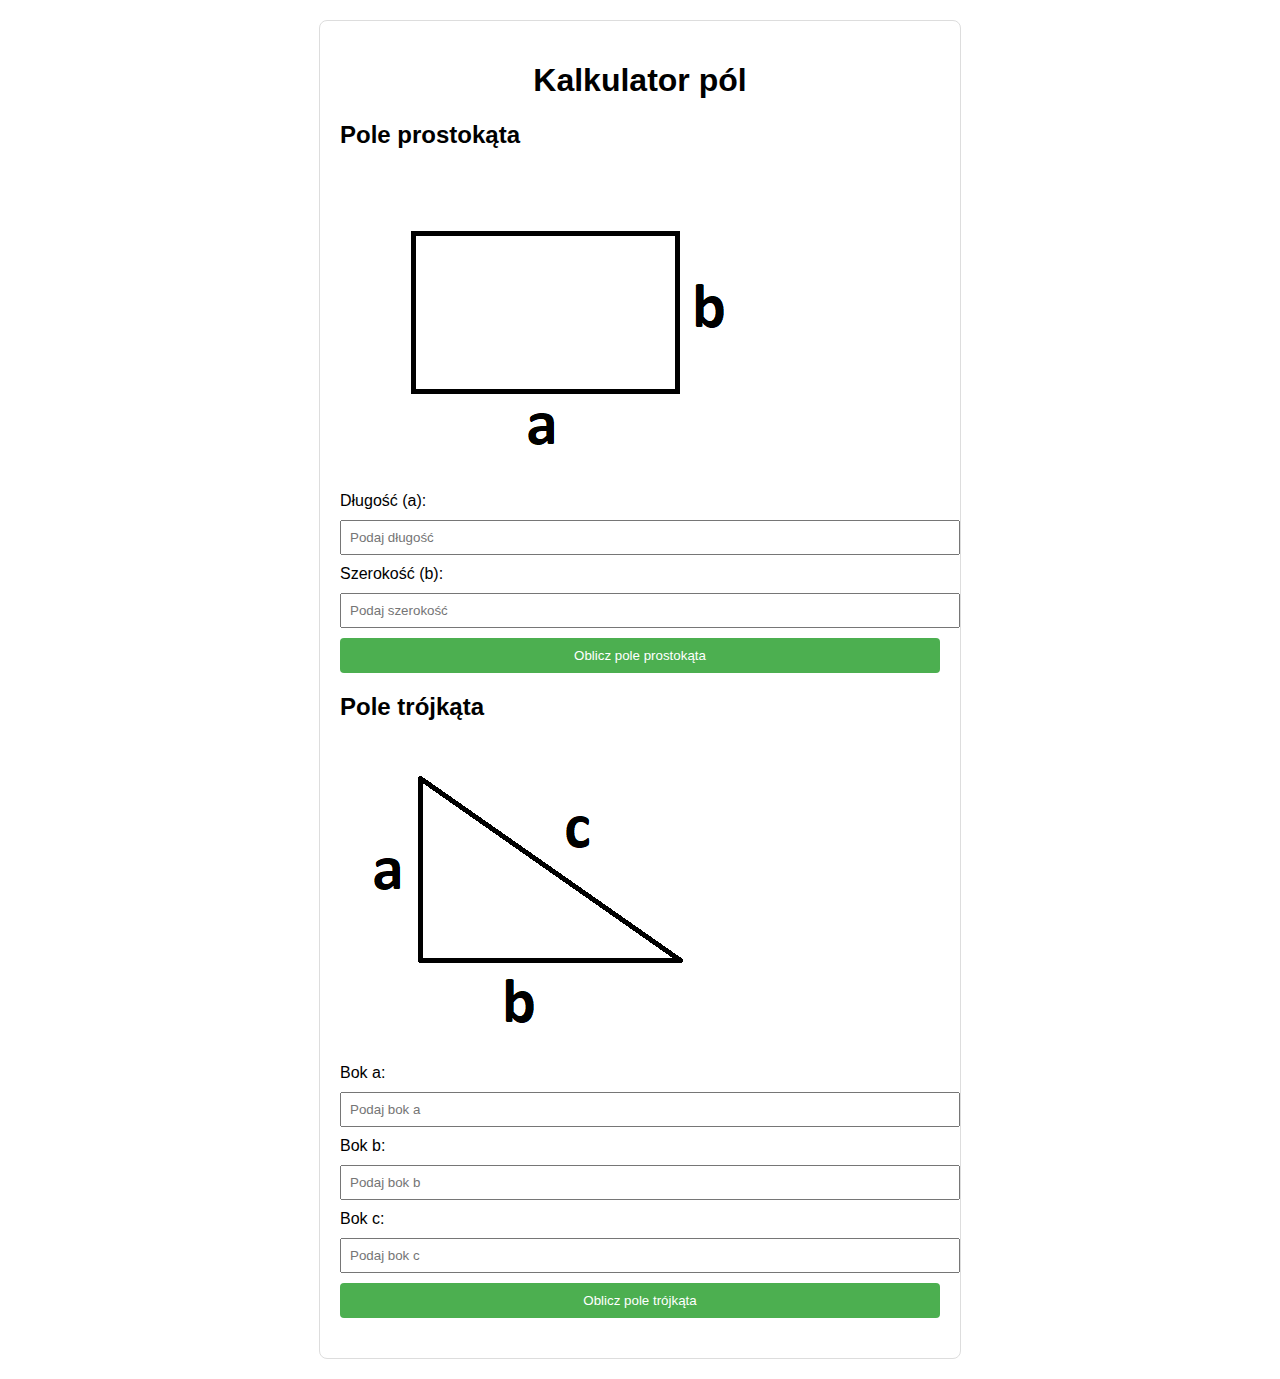
<file: jpole/index.html>
<!DOCTYPE html>
<html lang="pl">
<head>
    <meta charset="UTF-8">
    <meta name="viewport" content="width=device-width, initial-scale=1.0">
    <title>Kalkulator pól - Prostokąt i Trójkąt (wzór Herona)</title>
    <style>
        body {
            font-family: Arial, sans-serif;
            margin: 20px;
			background-image: url('https://strefaprojektanta.kronosfera.pl/storage/image/core_files/2021/9/29/31b12e433278488f786d0a5685675da3/jpg/kronosfera/category-top-image/aranz_R102_R106_R095_B_www.jpg');
			
        }

        .container {
            max-width: 600px;
            margin: 0 auto;
            padding: 20px;
            border: 1px solid #ddd;
            border-radius: 8px;
			background-color:white;
        }

        h1 {
            text-align: center;
        }

        label, input {
            display: block;
            margin: 10px 0;
        }

        input[type="number"] {
            width: 100%;
            padding: 8px;
        }

        button {
            width: 100%;
            padding: 10px;
            background-color: #4CAF50;
            color: white;
            border: none;
            border-radius: 4px;
            cursor: pointer;
        }

        button:hover {
            background-color: #45a049;
        }

        .result {
            margin-top: 20px;
            font-weight: bold;
        }
    </style>
</head>
<body>

<div class="container">
    <h1>Kalkulator pól</h1>

    <h2>Pole prostokąta</h2>
	<img src="1.png">
    <label for="rect-length">Długość (a):</label>
    <input type="number" id="rect-length" placeholder="Podaj długość">

    <label for="rect-width">Szerokość (b):</label>
    <input type="number" id="rect-width" placeholder="Podaj szerokość">

    <button onclick="calculateRectangle()">Oblicz pole prostokąta</button>

    <h2>Pole trójkąta </h2>
	<img src="2.png">
    <label for="triangle-a">Bok a:</label>
    <input type="number" id="triangle-a" placeholder="Podaj bok a">

    <label for="triangle-b">Bok b:</label>
    <input type="number" id="triangle-b" placeholder="Podaj bok b">

    <label for="triangle-c">Bok c:</label>
    <input type="number" id="triangle-c" placeholder="Podaj bok c">

    <button onclick="calculateTriangle()">Oblicz pole trójkąta </button>

    <div class="result" id="result"></div>
</div>

<script>
    // Funkcja do obliczania pola prostokąta
    function calculateRectangle() {
        const length = parseFloat(document.getElementById('rect-length').value);
        const width = parseFloat(document.getElementById('rect-width').value);
        if (isNaN(length) || isNaN(width)) {
            alert('Podaj poprawne wartości dla długości i szerokości.');
            return;
        }
        const area = length * width;
        document.getElementById('result').innerHTML = `Pole prostokąta wynosi: ${area}`;
    }

    // Funkcja do obliczania pola trójkąta wzorem Herona
    function calculateTriangle() {
        const a = parseFloat(document.getElementById('triangle-a').value);
        const b = parseFloat(document.getElementById('triangle-b').value);
        const c = parseFloat(document.getElementById('triangle-c').value);

        if (isNaN(a) || isNaN(b) || isNaN(c)) {
            alert('Podaj poprawne wartości dla boków a, b, c.');
            return;
        }

        // Sprawdzenie czy podane boki mogą utworzyć trójkąt
        if (a + b <= c || a + c <= b || b + c <= a) {
            alert('Podane długości boków nie tworzą prawidłowego trójkąta.');
            return;
        }

        // Obliczanie półobwodu s
        const s = (a + b + c) / 2;

        // Obliczanie pola wzorem Herona
        const area = Math.sqrt(s * (s - a) * (s - b) * (s - c));

        document.getElementById('result').innerHTML = `Pole trójkąta (wzór Herona) wynosi: ${area.toFixed(2)}`;
    }
</script>

</body>
</html>
</file>
